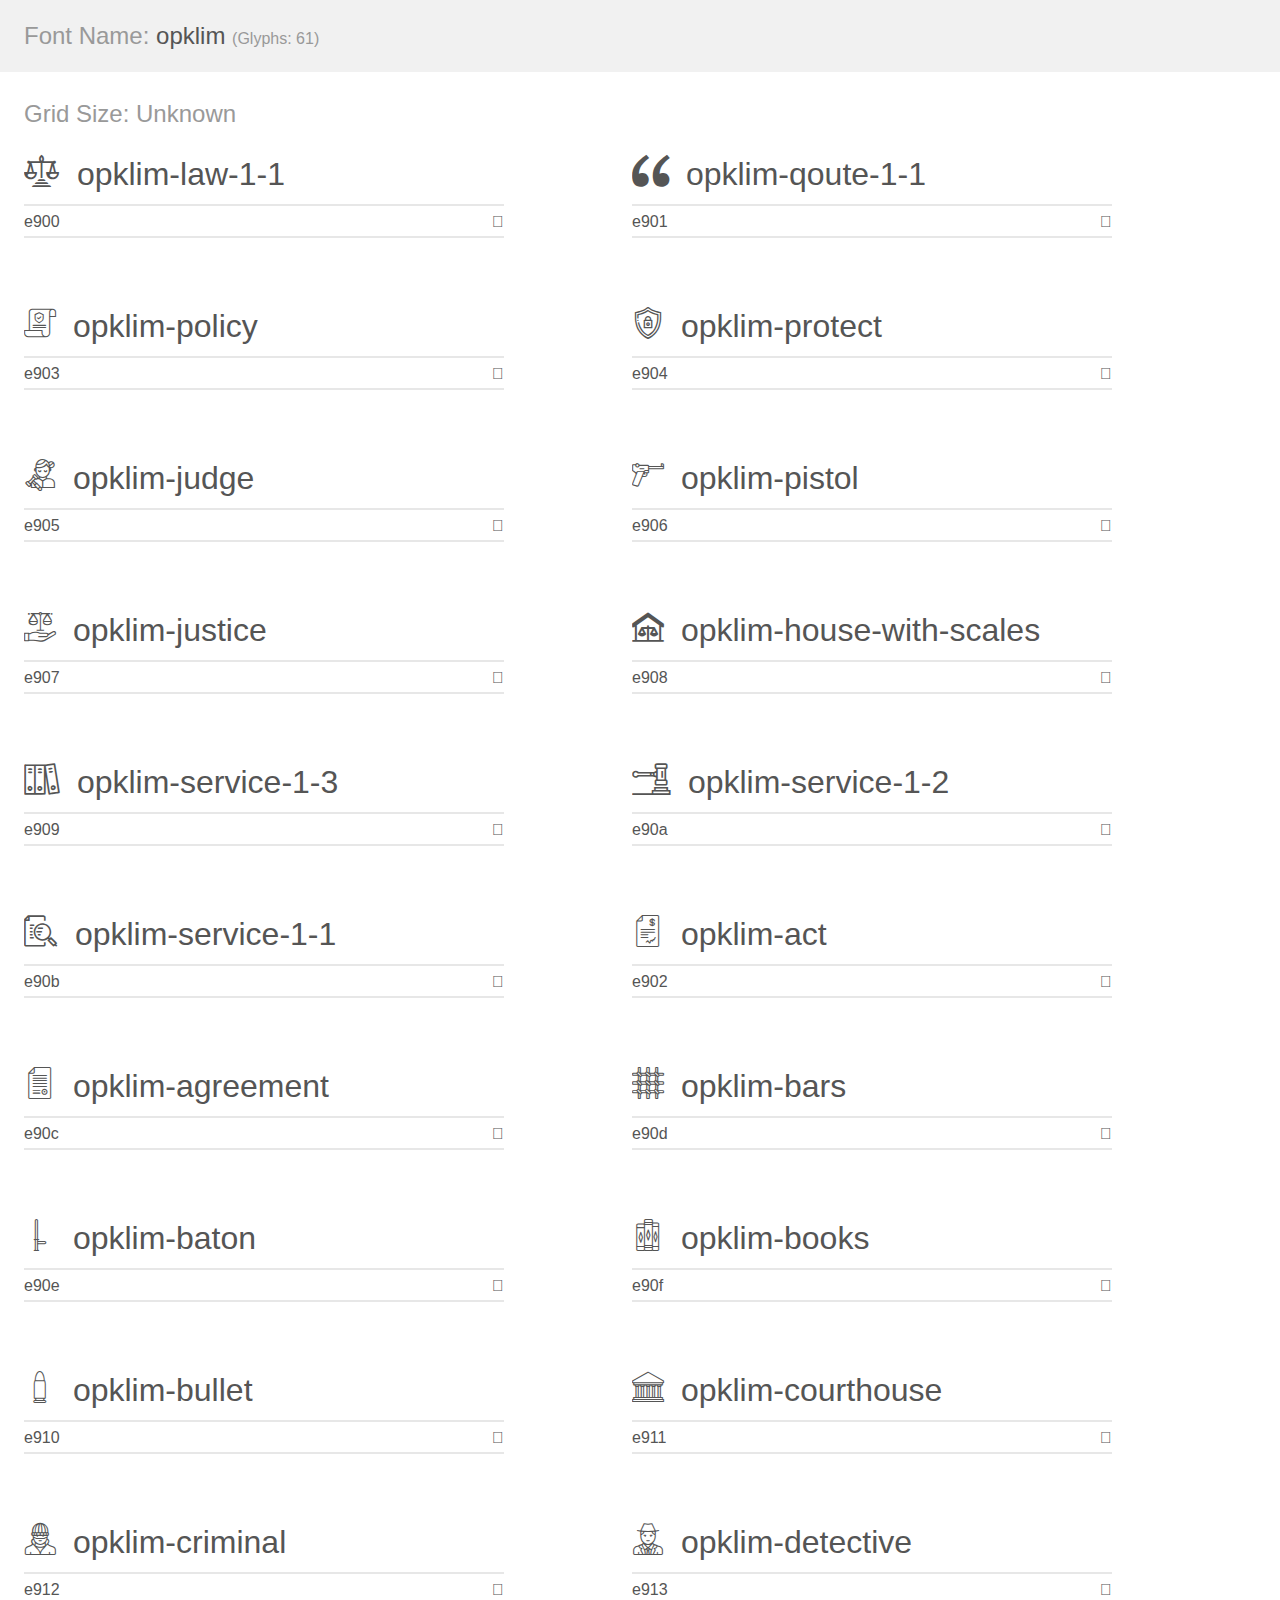
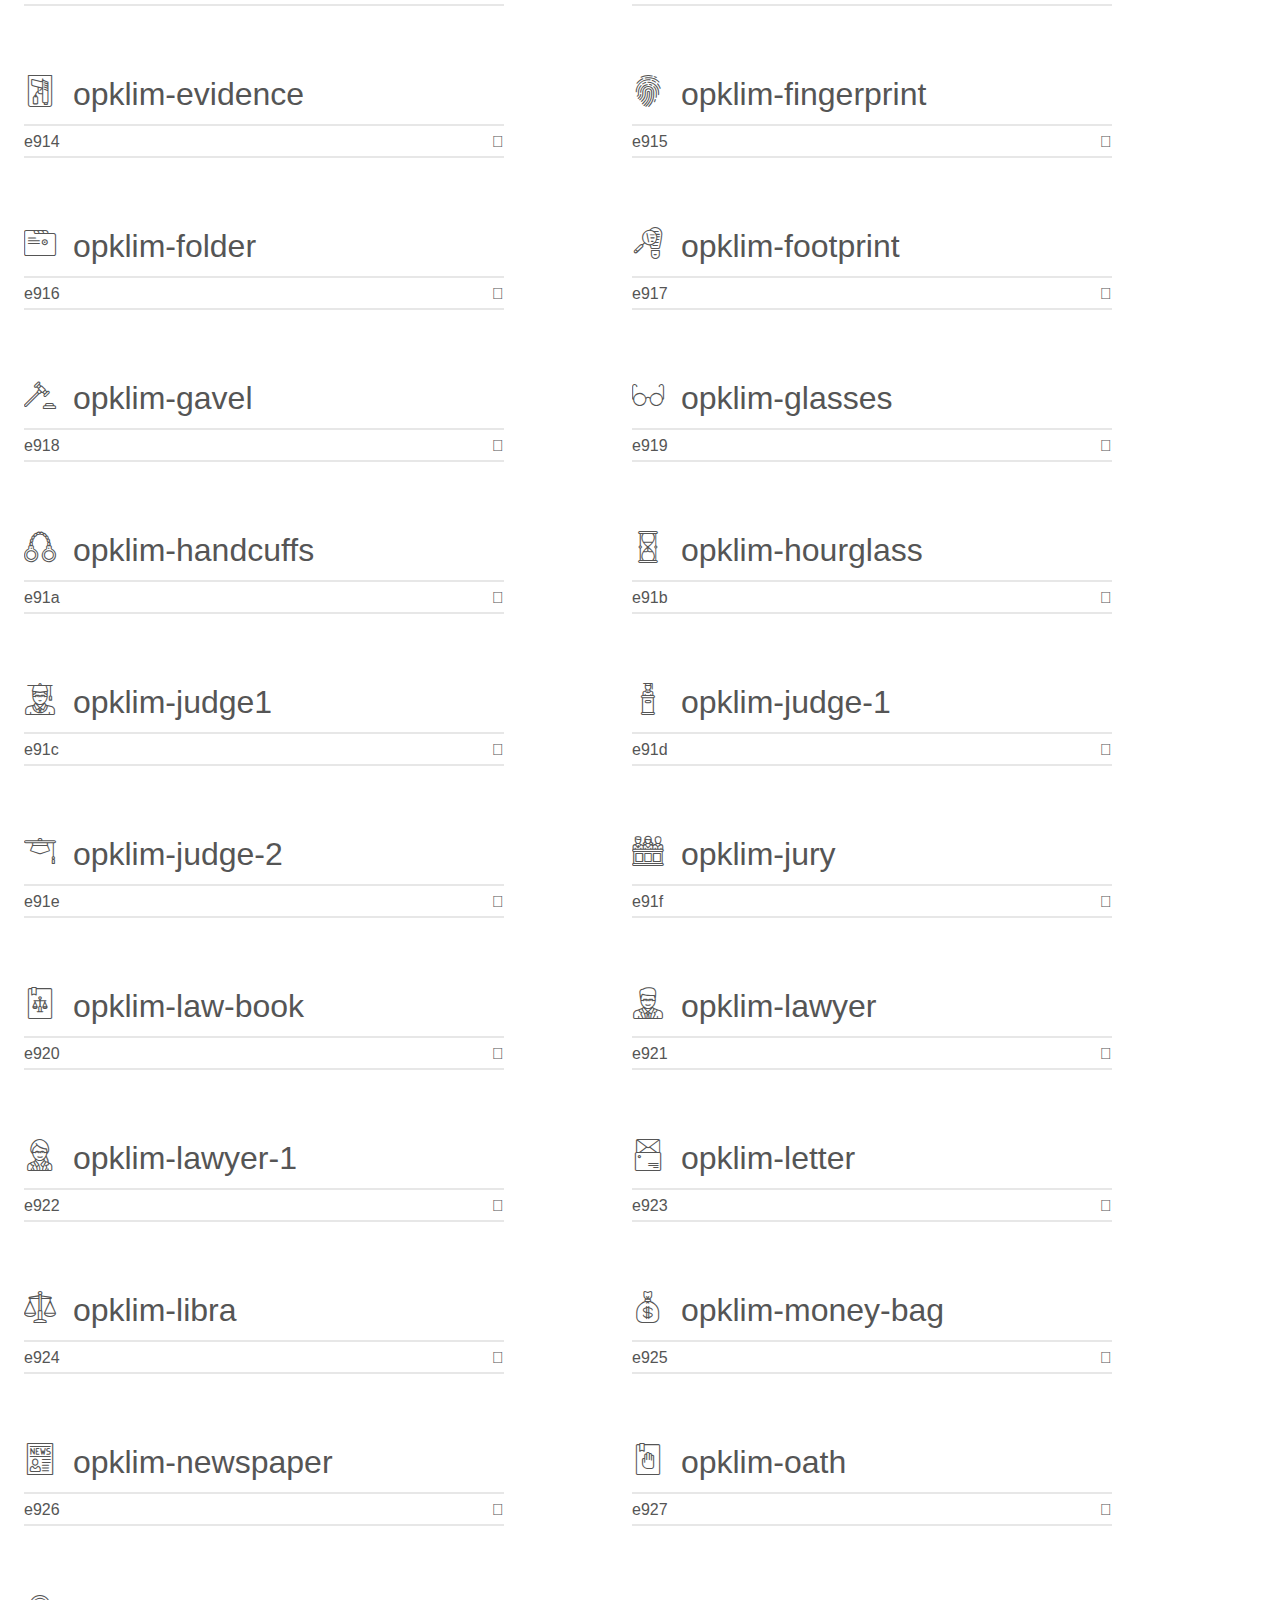
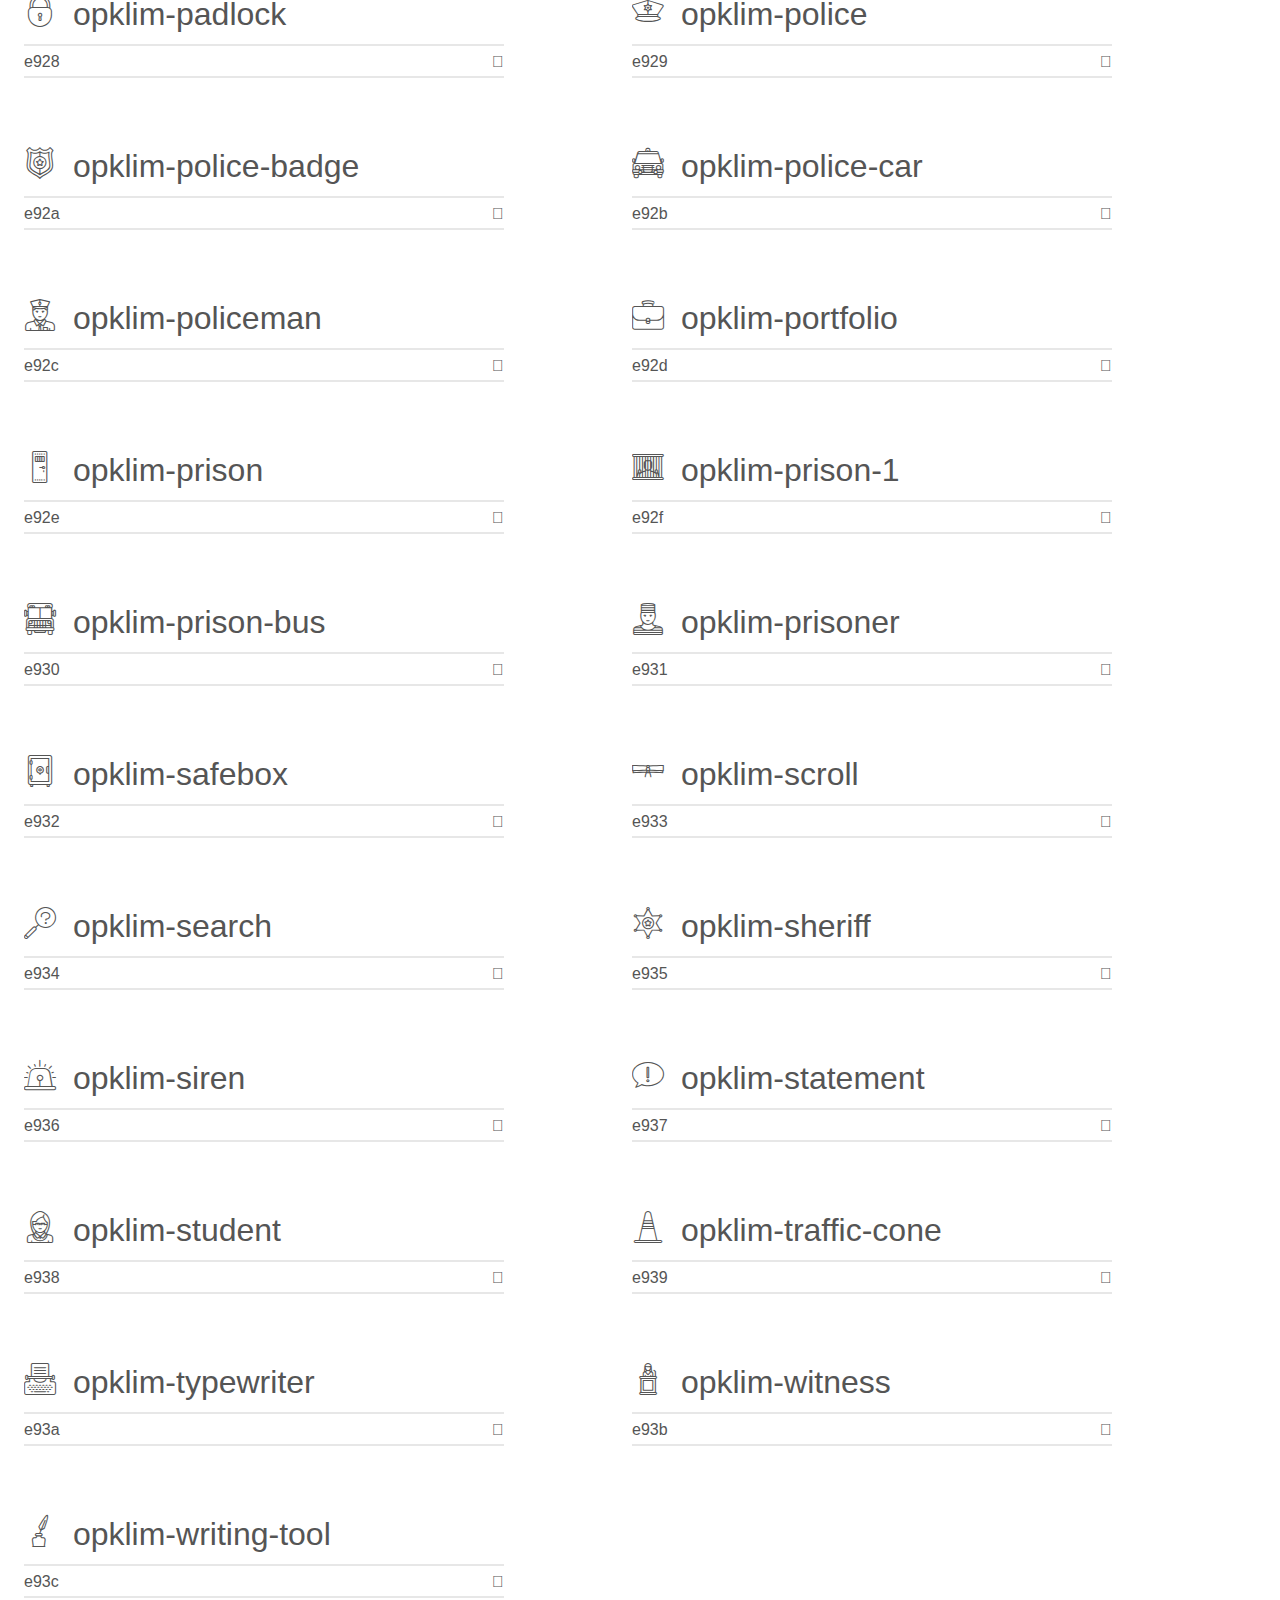
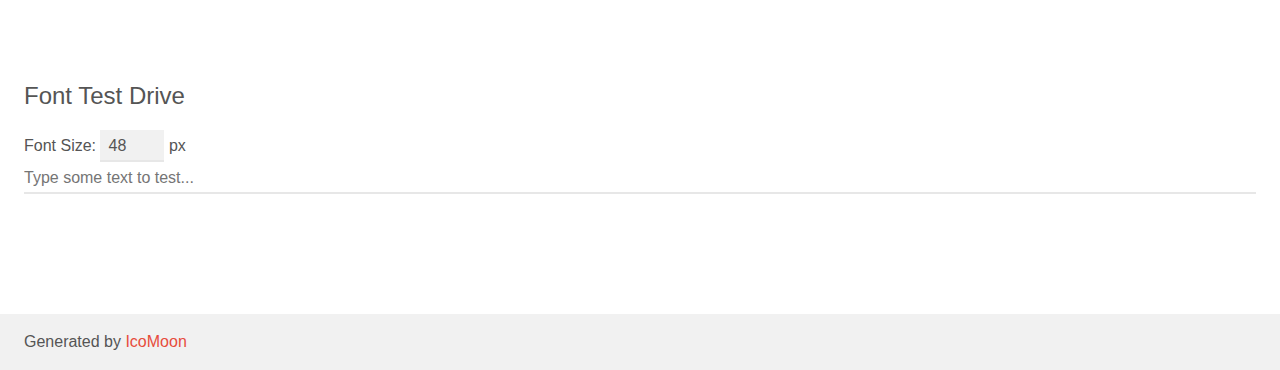
<file: assets/plugins/opklim-icons/demo.html>
<!doctype html>
<html>
<head>
    <meta charset="utf-8">
    <title>IcoMoon Demo</title>
    <meta name="description" content="An Icon Font Generated By IcoMoon.io">
    <meta name="viewport" content="width=device-width, initial-scale=1">
    <link rel="stylesheet" href="demo-files/demo.css">
    <link rel="stylesheet" href="style.css"></head>
<body>
    <div class="bgc1 clearfix">
        <h1 class="mhmm mvm"><span class="fgc1">Font Name:</span> opklim <small class="fgc1">(Glyphs:&nbsp;61)</small></h1>
    </div>
    <div class="clearfix mhl ptl">
        <h1 class="mvm mtn fgc1">Grid Size: Unknown</h1>
        <div class="glyph fs1">
            <div class="clearfix bshadow0 pbs">
                <span class="opklim-law-1-1"></span>
                <span class="mls"> opklim-law-1-1</span>
            </div>
            <fieldset class="fs0 size1of1 clearfix hidden-false">
                <input type="text" readonly value="e900" class="unit size1of2" />
                <input type="text" maxlength="1" readonly value="&#xe900;" class="unitRight size1of2 talign-right" />
            </fieldset>
            <div class="fs0 bshadow0 clearfix hidden-true">
                <span class="unit pvs fgc1">liga: </span>
                <input type="text" readonly value="" class="liga unitRight" />
            </div>
        </div>
        <div class="glyph fs1">
            <div class="clearfix bshadow0 pbs">
                <span class="opklim-qoute-1-1"></span>
                <span class="mls"> opklim-qoute-1-1</span>
            </div>
            <fieldset class="fs0 size1of1 clearfix hidden-false">
                <input type="text" readonly value="e901" class="unit size1of2" />
                <input type="text" maxlength="1" readonly value="&#xe901;" class="unitRight size1of2 talign-right" />
            </fieldset>
            <div class="fs0 bshadow0 clearfix hidden-true">
                <span class="unit pvs fgc1">liga: </span>
                <input type="text" readonly value="" class="liga unitRight" />
            </div>
        </div>
        <div class="glyph fs1">
            <div class="clearfix bshadow0 pbs">
                <span class="opklim-policy"></span>
                <span class="mls"> opklim-policy</span>
            </div>
            <fieldset class="fs0 size1of1 clearfix hidden-false">
                <input type="text" readonly value="e903" class="unit size1of2" />
                <input type="text" maxlength="1" readonly value="&#xe903;" class="unitRight size1of2 talign-right" />
            </fieldset>
            <div class="fs0 bshadow0 clearfix hidden-true">
                <span class="unit pvs fgc1">liga: </span>
                <input type="text" readonly value="" class="liga unitRight" />
            </div>
        </div>
        <div class="glyph fs1">
            <div class="clearfix bshadow0 pbs">
                <span class="opklim-protect"></span>
                <span class="mls"> opklim-protect</span>
            </div>
            <fieldset class="fs0 size1of1 clearfix hidden-false">
                <input type="text" readonly value="e904" class="unit size1of2" />
                <input type="text" maxlength="1" readonly value="&#xe904;" class="unitRight size1of2 talign-right" />
            </fieldset>
            <div class="fs0 bshadow0 clearfix hidden-true">
                <span class="unit pvs fgc1">liga: </span>
                <input type="text" readonly value="" class="liga unitRight" />
            </div>
        </div>
        <div class="glyph fs1">
            <div class="clearfix bshadow0 pbs">
                <span class="opklim-judge"></span>
                <span class="mls"> opklim-judge</span>
            </div>
            <fieldset class="fs0 size1of1 clearfix hidden-false">
                <input type="text" readonly value="e905" class="unit size1of2" />
                <input type="text" maxlength="1" readonly value="&#xe905;" class="unitRight size1of2 talign-right" />
            </fieldset>
            <div class="fs0 bshadow0 clearfix hidden-true">
                <span class="unit pvs fgc1">liga: </span>
                <input type="text" readonly value="" class="liga unitRight" />
            </div>
        </div>
        <div class="glyph fs1">
            <div class="clearfix bshadow0 pbs">
                <span class="opklim-pistol"></span>
                <span class="mls"> opklim-pistol</span>
            </div>
            <fieldset class="fs0 size1of1 clearfix hidden-false">
                <input type="text" readonly value="e906" class="unit size1of2" />
                <input type="text" maxlength="1" readonly value="&#xe906;" class="unitRight size1of2 talign-right" />
            </fieldset>
            <div class="fs0 bshadow0 clearfix hidden-true">
                <span class="unit pvs fgc1">liga: </span>
                <input type="text" readonly value="" class="liga unitRight" />
            </div>
        </div>
        <div class="glyph fs1">
            <div class="clearfix bshadow0 pbs">
                <span class="opklim-justice"></span>
                <span class="mls"> opklim-justice</span>
            </div>
            <fieldset class="fs0 size1of1 clearfix hidden-false">
                <input type="text" readonly value="e907" class="unit size1of2" />
                <input type="text" maxlength="1" readonly value="&#xe907;" class="unitRight size1of2 talign-right" />
            </fieldset>
            <div class="fs0 bshadow0 clearfix hidden-true">
                <span class="unit pvs fgc1">liga: </span>
                <input type="text" readonly value="" class="liga unitRight" />
            </div>
        </div>
        <div class="glyph fs1">
            <div class="clearfix bshadow0 pbs">
                <span class="opklim-house-with-scales"></span>
                <span class="mls"> opklim-house-with-scales</span>
            </div>
            <fieldset class="fs0 size1of1 clearfix hidden-false">
                <input type="text" readonly value="e908" class="unit size1of2" />
                <input type="text" maxlength="1" readonly value="&#xe908;" class="unitRight size1of2 talign-right" />
            </fieldset>
            <div class="fs0 bshadow0 clearfix hidden-true">
                <span class="unit pvs fgc1">liga: </span>
                <input type="text" readonly value="" class="liga unitRight" />
            </div>
        </div>
        <div class="glyph fs1">
            <div class="clearfix bshadow0 pbs">
                <span class="opklim-service-1-3"></span>
                <span class="mls"> opklim-service-1-3</span>
            </div>
            <fieldset class="fs0 size1of1 clearfix hidden-false">
                <input type="text" readonly value="e909" class="unit size1of2" />
                <input type="text" maxlength="1" readonly value="&#xe909;" class="unitRight size1of2 talign-right" />
            </fieldset>
            <div class="fs0 bshadow0 clearfix hidden-true">
                <span class="unit pvs fgc1">liga: </span>
                <input type="text" readonly value="" class="liga unitRight" />
            </div>
        </div>
        <div class="glyph fs1">
            <div class="clearfix bshadow0 pbs">
                <span class="opklim-service-1-2"></span>
                <span class="mls"> opklim-service-1-2</span>
            </div>
            <fieldset class="fs0 size1of1 clearfix hidden-false">
                <input type="text" readonly value="e90a" class="unit size1of2" />
                <input type="text" maxlength="1" readonly value="&#xe90a;" class="unitRight size1of2 talign-right" />
            </fieldset>
            <div class="fs0 bshadow0 clearfix hidden-true">
                <span class="unit pvs fgc1">liga: </span>
                <input type="text" readonly value="" class="liga unitRight" />
            </div>
        </div>
        <div class="glyph fs1">
            <div class="clearfix bshadow0 pbs">
                <span class="opklim-service-1-1"></span>
                <span class="mls"> opklim-service-1-1</span>
            </div>
            <fieldset class="fs0 size1of1 clearfix hidden-false">
                <input type="text" readonly value="e90b" class="unit size1of2" />
                <input type="text" maxlength="1" readonly value="&#xe90b;" class="unitRight size1of2 talign-right" />
            </fieldset>
            <div class="fs0 bshadow0 clearfix hidden-true">
                <span class="unit pvs fgc1">liga: </span>
                <input type="text" readonly value="" class="liga unitRight" />
            </div>
        </div>
        <div class="glyph fs1">
            <div class="clearfix bshadow0 pbs">
                <span class="opklim-act"></span>
                <span class="mls"> opklim-act</span>
            </div>
            <fieldset class="fs0 size1of1 clearfix hidden-false">
                <input type="text" readonly value="e902" class="unit size1of2" />
                <input type="text" maxlength="1" readonly value="&#xe902;" class="unitRight size1of2 talign-right" />
            </fieldset>
            <div class="fs0 bshadow0 clearfix hidden-true">
                <span class="unit pvs fgc1">liga: </span>
                <input type="text" readonly value="" class="liga unitRight" />
            </div>
        </div>
        <div class="glyph fs1">
            <div class="clearfix bshadow0 pbs">
                <span class="opklim-agreement"></span>
                <span class="mls"> opklim-agreement</span>
            </div>
            <fieldset class="fs0 size1of1 clearfix hidden-false">
                <input type="text" readonly value="e90c" class="unit size1of2" />
                <input type="text" maxlength="1" readonly value="&#xe90c;" class="unitRight size1of2 talign-right" />
            </fieldset>
            <div class="fs0 bshadow0 clearfix hidden-true">
                <span class="unit pvs fgc1">liga: </span>
                <input type="text" readonly value="" class="liga unitRight" />
            </div>
        </div>
        <div class="glyph fs1">
            <div class="clearfix bshadow0 pbs">
                <span class="opklim-bars"></span>
                <span class="mls"> opklim-bars</span>
            </div>
            <fieldset class="fs0 size1of1 clearfix hidden-false">
                <input type="text" readonly value="e90d" class="unit size1of2" />
                <input type="text" maxlength="1" readonly value="&#xe90d;" class="unitRight size1of2 talign-right" />
            </fieldset>
            <div class="fs0 bshadow0 clearfix hidden-true">
                <span class="unit pvs fgc1">liga: </span>
                <input type="text" readonly value="" class="liga unitRight" />
            </div>
        </div>
        <div class="glyph fs1">
            <div class="clearfix bshadow0 pbs">
                <span class="opklim-baton"></span>
                <span class="mls"> opklim-baton</span>
            </div>
            <fieldset class="fs0 size1of1 clearfix hidden-false">
                <input type="text" readonly value="e90e" class="unit size1of2" />
                <input type="text" maxlength="1" readonly value="&#xe90e;" class="unitRight size1of2 talign-right" />
            </fieldset>
            <div class="fs0 bshadow0 clearfix hidden-true">
                <span class="unit pvs fgc1">liga: </span>
                <input type="text" readonly value="" class="liga unitRight" />
            </div>
        </div>
        <div class="glyph fs1">
            <div class="clearfix bshadow0 pbs">
                <span class="opklim-books"></span>
                <span class="mls"> opklim-books</span>
            </div>
            <fieldset class="fs0 size1of1 clearfix hidden-false">
                <input type="text" readonly value="e90f" class="unit size1of2" />
                <input type="text" maxlength="1" readonly value="&#xe90f;" class="unitRight size1of2 talign-right" />
            </fieldset>
            <div class="fs0 bshadow0 clearfix hidden-true">
                <span class="unit pvs fgc1">liga: </span>
                <input type="text" readonly value="" class="liga unitRight" />
            </div>
        </div>
        <div class="glyph fs1">
            <div class="clearfix bshadow0 pbs">
                <span class="opklim-bullet"></span>
                <span class="mls"> opklim-bullet</span>
            </div>
            <fieldset class="fs0 size1of1 clearfix hidden-false">
                <input type="text" readonly value="e910" class="unit size1of2" />
                <input type="text" maxlength="1" readonly value="&#xe910;" class="unitRight size1of2 talign-right" />
            </fieldset>
            <div class="fs0 bshadow0 clearfix hidden-true">
                <span class="unit pvs fgc1">liga: </span>
                <input type="text" readonly value="" class="liga unitRight" />
            </div>
        </div>
        <div class="glyph fs1">
            <div class="clearfix bshadow0 pbs">
                <span class="opklim-courthouse"></span>
                <span class="mls"> opklim-courthouse</span>
            </div>
            <fieldset class="fs0 size1of1 clearfix hidden-false">
                <input type="text" readonly value="e911" class="unit size1of2" />
                <input type="text" maxlength="1" readonly value="&#xe911;" class="unitRight size1of2 talign-right" />
            </fieldset>
            <div class="fs0 bshadow0 clearfix hidden-true">
                <span class="unit pvs fgc1">liga: </span>
                <input type="text" readonly value="" class="liga unitRight" />
            </div>
        </div>
        <div class="glyph fs1">
            <div class="clearfix bshadow0 pbs">
                <span class="opklim-criminal"></span>
                <span class="mls"> opklim-criminal</span>
            </div>
            <fieldset class="fs0 size1of1 clearfix hidden-false">
                <input type="text" readonly value="e912" class="unit size1of2" />
                <input type="text" maxlength="1" readonly value="&#xe912;" class="unitRight size1of2 talign-right" />
            </fieldset>
            <div class="fs0 bshadow0 clearfix hidden-true">
                <span class="unit pvs fgc1">liga: </span>
                <input type="text" readonly value="" class="liga unitRight" />
            </div>
        </div>
        <div class="glyph fs1">
            <div class="clearfix bshadow0 pbs">
                <span class="opklim-detective"></span>
                <span class="mls"> opklim-detective</span>
            </div>
            <fieldset class="fs0 size1of1 clearfix hidden-false">
                <input type="text" readonly value="e913" class="unit size1of2" />
                <input type="text" maxlength="1" readonly value="&#xe913;" class="unitRight size1of2 talign-right" />
            </fieldset>
            <div class="fs0 bshadow0 clearfix hidden-true">
                <span class="unit pvs fgc1">liga: </span>
                <input type="text" readonly value="" class="liga unitRight" />
            </div>
        </div>
        <div class="glyph fs1">
            <div class="clearfix bshadow0 pbs">
                <span class="opklim-evidence"></span>
                <span class="mls"> opklim-evidence</span>
            </div>
            <fieldset class="fs0 size1of1 clearfix hidden-false">
                <input type="text" readonly value="e914" class="unit size1of2" />
                <input type="text" maxlength="1" readonly value="&#xe914;" class="unitRight size1of2 talign-right" />
            </fieldset>
            <div class="fs0 bshadow0 clearfix hidden-true">
                <span class="unit pvs fgc1">liga: </span>
                <input type="text" readonly value="" class="liga unitRight" />
            </div>
        </div>
        <div class="glyph fs1">
            <div class="clearfix bshadow0 pbs">
                <span class="opklim-fingerprint"></span>
                <span class="mls"> opklim-fingerprint</span>
            </div>
            <fieldset class="fs0 size1of1 clearfix hidden-false">
                <input type="text" readonly value="e915" class="unit size1of2" />
                <input type="text" maxlength="1" readonly value="&#xe915;" class="unitRight size1of2 talign-right" />
            </fieldset>
            <div class="fs0 bshadow0 clearfix hidden-true">
                <span class="unit pvs fgc1">liga: </span>
                <input type="text" readonly value="" class="liga unitRight" />
            </div>
        </div>
        <div class="glyph fs1">
            <div class="clearfix bshadow0 pbs">
                <span class="opklim-folder"></span>
                <span class="mls"> opklim-folder</span>
            </div>
            <fieldset class="fs0 size1of1 clearfix hidden-false">
                <input type="text" readonly value="e916" class="unit size1of2" />
                <input type="text" maxlength="1" readonly value="&#xe916;" class="unitRight size1of2 talign-right" />
            </fieldset>
            <div class="fs0 bshadow0 clearfix hidden-true">
                <span class="unit pvs fgc1">liga: </span>
                <input type="text" readonly value="" class="liga unitRight" />
            </div>
        </div>
        <div class="glyph fs1">
            <div class="clearfix bshadow0 pbs">
                <span class="opklim-footprint"></span>
                <span class="mls"> opklim-footprint</span>
            </div>
            <fieldset class="fs0 size1of1 clearfix hidden-false">
                <input type="text" readonly value="e917" class="unit size1of2" />
                <input type="text" maxlength="1" readonly value="&#xe917;" class="unitRight size1of2 talign-right" />
            </fieldset>
            <div class="fs0 bshadow0 clearfix hidden-true">
                <span class="unit pvs fgc1">liga: </span>
                <input type="text" readonly value="" class="liga unitRight" />
            </div>
        </div>
        <div class="glyph fs1">
            <div class="clearfix bshadow0 pbs">
                <span class="opklim-gavel"></span>
                <span class="mls"> opklim-gavel</span>
            </div>
            <fieldset class="fs0 size1of1 clearfix hidden-false">
                <input type="text" readonly value="e918" class="unit size1of2" />
                <input type="text" maxlength="1" readonly value="&#xe918;" class="unitRight size1of2 talign-right" />
            </fieldset>
            <div class="fs0 bshadow0 clearfix hidden-true">
                <span class="unit pvs fgc1">liga: </span>
                <input type="text" readonly value="" class="liga unitRight" />
            </div>
        </div>
        <div class="glyph fs1">
            <div class="clearfix bshadow0 pbs">
                <span class="opklim-glasses"></span>
                <span class="mls"> opklim-glasses</span>
            </div>
            <fieldset class="fs0 size1of1 clearfix hidden-false">
                <input type="text" readonly value="e919" class="unit size1of2" />
                <input type="text" maxlength="1" readonly value="&#xe919;" class="unitRight size1of2 talign-right" />
            </fieldset>
            <div class="fs0 bshadow0 clearfix hidden-true">
                <span class="unit pvs fgc1">liga: </span>
                <input type="text" readonly value="" class="liga unitRight" />
            </div>
        </div>
        <div class="glyph fs1">
            <div class="clearfix bshadow0 pbs">
                <span class="opklim-handcuffs"></span>
                <span class="mls"> opklim-handcuffs</span>
            </div>
            <fieldset class="fs0 size1of1 clearfix hidden-false">
                <input type="text" readonly value="e91a" class="unit size1of2" />
                <input type="text" maxlength="1" readonly value="&#xe91a;" class="unitRight size1of2 talign-right" />
            </fieldset>
            <div class="fs0 bshadow0 clearfix hidden-true">
                <span class="unit pvs fgc1">liga: </span>
                <input type="text" readonly value="" class="liga unitRight" />
            </div>
        </div>
        <div class="glyph fs1">
            <div class="clearfix bshadow0 pbs">
                <span class="opklim-hourglass"></span>
                <span class="mls"> opklim-hourglass</span>
            </div>
            <fieldset class="fs0 size1of1 clearfix hidden-false">
                <input type="text" readonly value="e91b" class="unit size1of2" />
                <input type="text" maxlength="1" readonly value="&#xe91b;" class="unitRight size1of2 talign-right" />
            </fieldset>
            <div class="fs0 bshadow0 clearfix hidden-true">
                <span class="unit pvs fgc1">liga: </span>
                <input type="text" readonly value="" class="liga unitRight" />
            </div>
        </div>
        <div class="glyph fs1">
            <div class="clearfix bshadow0 pbs">
                <span class="opklim-judge1"></span>
                <span class="mls"> opklim-judge1</span>
            </div>
            <fieldset class="fs0 size1of1 clearfix hidden-false">
                <input type="text" readonly value="e91c" class="unit size1of2" />
                <input type="text" maxlength="1" readonly value="&#xe91c;" class="unitRight size1of2 talign-right" />
            </fieldset>
            <div class="fs0 bshadow0 clearfix hidden-true">
                <span class="unit pvs fgc1">liga: </span>
                <input type="text" readonly value="" class="liga unitRight" />
            </div>
        </div>
        <div class="glyph fs1">
            <div class="clearfix bshadow0 pbs">
                <span class="opklim-judge-1"></span>
                <span class="mls"> opklim-judge-1</span>
            </div>
            <fieldset class="fs0 size1of1 clearfix hidden-false">
                <input type="text" readonly value="e91d" class="unit size1of2" />
                <input type="text" maxlength="1" readonly value="&#xe91d;" class="unitRight size1of2 talign-right" />
            </fieldset>
            <div class="fs0 bshadow0 clearfix hidden-true">
                <span class="unit pvs fgc1">liga: </span>
                <input type="text" readonly value="" class="liga unitRight" />
            </div>
        </div>
        <div class="glyph fs1">
            <div class="clearfix bshadow0 pbs">
                <span class="opklim-judge-2"></span>
                <span class="mls"> opklim-judge-2</span>
            </div>
            <fieldset class="fs0 size1of1 clearfix hidden-false">
                <input type="text" readonly value="e91e" class="unit size1of2" />
                <input type="text" maxlength="1" readonly value="&#xe91e;" class="unitRight size1of2 talign-right" />
            </fieldset>
            <div class="fs0 bshadow0 clearfix hidden-true">
                <span class="unit pvs fgc1">liga: </span>
                <input type="text" readonly value="" class="liga unitRight" />
            </div>
        </div>
        <div class="glyph fs1">
            <div class="clearfix bshadow0 pbs">
                <span class="opklim-jury"></span>
                <span class="mls"> opklim-jury</span>
            </div>
            <fieldset class="fs0 size1of1 clearfix hidden-false">
                <input type="text" readonly value="e91f" class="unit size1of2" />
                <input type="text" maxlength="1" readonly value="&#xe91f;" class="unitRight size1of2 talign-right" />
            </fieldset>
            <div class="fs0 bshadow0 clearfix hidden-true">
                <span class="unit pvs fgc1">liga: </span>
                <input type="text" readonly value="" class="liga unitRight" />
            </div>
        </div>
        <div class="glyph fs1">
            <div class="clearfix bshadow0 pbs">
                <span class="opklim-law-book"></span>
                <span class="mls"> opklim-law-book</span>
            </div>
            <fieldset class="fs0 size1of1 clearfix hidden-false">
                <input type="text" readonly value="e920" class="unit size1of2" />
                <input type="text" maxlength="1" readonly value="&#xe920;" class="unitRight size1of2 talign-right" />
            </fieldset>
            <div class="fs0 bshadow0 clearfix hidden-true">
                <span class="unit pvs fgc1">liga: </span>
                <input type="text" readonly value="" class="liga unitRight" />
            </div>
        </div>
        <div class="glyph fs1">
            <div class="clearfix bshadow0 pbs">
                <span class="opklim-lawyer"></span>
                <span class="mls"> opklim-lawyer</span>
            </div>
            <fieldset class="fs0 size1of1 clearfix hidden-false">
                <input type="text" readonly value="e921" class="unit size1of2" />
                <input type="text" maxlength="1" readonly value="&#xe921;" class="unitRight size1of2 talign-right" />
            </fieldset>
            <div class="fs0 bshadow0 clearfix hidden-true">
                <span class="unit pvs fgc1">liga: </span>
                <input type="text" readonly value="" class="liga unitRight" />
            </div>
        </div>
        <div class="glyph fs1">
            <div class="clearfix bshadow0 pbs">
                <span class="opklim-lawyer-1"></span>
                <span class="mls"> opklim-lawyer-1</span>
            </div>
            <fieldset class="fs0 size1of1 clearfix hidden-false">
                <input type="text" readonly value="e922" class="unit size1of2" />
                <input type="text" maxlength="1" readonly value="&#xe922;" class="unitRight size1of2 talign-right" />
            </fieldset>
            <div class="fs0 bshadow0 clearfix hidden-true">
                <span class="unit pvs fgc1">liga: </span>
                <input type="text" readonly value="" class="liga unitRight" />
            </div>
        </div>
        <div class="glyph fs1">
            <div class="clearfix bshadow0 pbs">
                <span class="opklim-letter"></span>
                <span class="mls"> opklim-letter</span>
            </div>
            <fieldset class="fs0 size1of1 clearfix hidden-false">
                <input type="text" readonly value="e923" class="unit size1of2" />
                <input type="text" maxlength="1" readonly value="&#xe923;" class="unitRight size1of2 talign-right" />
            </fieldset>
            <div class="fs0 bshadow0 clearfix hidden-true">
                <span class="unit pvs fgc1">liga: </span>
                <input type="text" readonly value="" class="liga unitRight" />
            </div>
        </div>
        <div class="glyph fs1">
            <div class="clearfix bshadow0 pbs">
                <span class="opklim-libra"></span>
                <span class="mls"> opklim-libra</span>
            </div>
            <fieldset class="fs0 size1of1 clearfix hidden-false">
                <input type="text" readonly value="e924" class="unit size1of2" />
                <input type="text" maxlength="1" readonly value="&#xe924;" class="unitRight size1of2 talign-right" />
            </fieldset>
            <div class="fs0 bshadow0 clearfix hidden-true">
                <span class="unit pvs fgc1">liga: </span>
                <input type="text" readonly value="" class="liga unitRight" />
            </div>
        </div>
        <div class="glyph fs1">
            <div class="clearfix bshadow0 pbs">
                <span class="opklim-money-bag"></span>
                <span class="mls"> opklim-money-bag</span>
            </div>
            <fieldset class="fs0 size1of1 clearfix hidden-false">
                <input type="text" readonly value="e925" class="unit size1of2" />
                <input type="text" maxlength="1" readonly value="&#xe925;" class="unitRight size1of2 talign-right" />
            </fieldset>
            <div class="fs0 bshadow0 clearfix hidden-true">
                <span class="unit pvs fgc1">liga: </span>
                <input type="text" readonly value="" class="liga unitRight" />
            </div>
        </div>
        <div class="glyph fs1">
            <div class="clearfix bshadow0 pbs">
                <span class="opklim-newspaper"></span>
                <span class="mls"> opklim-newspaper</span>
            </div>
            <fieldset class="fs0 size1of1 clearfix hidden-false">
                <input type="text" readonly value="e926" class="unit size1of2" />
                <input type="text" maxlength="1" readonly value="&#xe926;" class="unitRight size1of2 talign-right" />
            </fieldset>
            <div class="fs0 bshadow0 clearfix hidden-true">
                <span class="unit pvs fgc1">liga: </span>
                <input type="text" readonly value="" class="liga unitRight" />
            </div>
        </div>
        <div class="glyph fs1">
            <div class="clearfix bshadow0 pbs">
                <span class="opklim-oath"></span>
                <span class="mls"> opklim-oath</span>
            </div>
            <fieldset class="fs0 size1of1 clearfix hidden-false">
                <input type="text" readonly value="e927" class="unit size1of2" />
                <input type="text" maxlength="1" readonly value="&#xe927;" class="unitRight size1of2 talign-right" />
            </fieldset>
            <div class="fs0 bshadow0 clearfix hidden-true">
                <span class="unit pvs fgc1">liga: </span>
                <input type="text" readonly value="" class="liga unitRight" />
            </div>
        </div>
        <div class="glyph fs1">
            <div class="clearfix bshadow0 pbs">
                <span class="opklim-padlock"></span>
                <span class="mls"> opklim-padlock</span>
            </div>
            <fieldset class="fs0 size1of1 clearfix hidden-false">
                <input type="text" readonly value="e928" class="unit size1of2" />
                <input type="text" maxlength="1" readonly value="&#xe928;" class="unitRight size1of2 talign-right" />
            </fieldset>
            <div class="fs0 bshadow0 clearfix hidden-true">
                <span class="unit pvs fgc1">liga: </span>
                <input type="text" readonly value="" class="liga unitRight" />
            </div>
        </div>
        <div class="glyph fs1">
            <div class="clearfix bshadow0 pbs">
                <span class="opklim-police"></span>
                <span class="mls"> opklim-police</span>
            </div>
            <fieldset class="fs0 size1of1 clearfix hidden-false">
                <input type="text" readonly value="e929" class="unit size1of2" />
                <input type="text" maxlength="1" readonly value="&#xe929;" class="unitRight size1of2 talign-right" />
            </fieldset>
            <div class="fs0 bshadow0 clearfix hidden-true">
                <span class="unit pvs fgc1">liga: </span>
                <input type="text" readonly value="" class="liga unitRight" />
            </div>
        </div>
        <div class="glyph fs1">
            <div class="clearfix bshadow0 pbs">
                <span class="opklim-police-badge"></span>
                <span class="mls"> opklim-police-badge</span>
            </div>
            <fieldset class="fs0 size1of1 clearfix hidden-false">
                <input type="text" readonly value="e92a" class="unit size1of2" />
                <input type="text" maxlength="1" readonly value="&#xe92a;" class="unitRight size1of2 talign-right" />
            </fieldset>
            <div class="fs0 bshadow0 clearfix hidden-true">
                <span class="unit pvs fgc1">liga: </span>
                <input type="text" readonly value="" class="liga unitRight" />
            </div>
        </div>
        <div class="glyph fs1">
            <div class="clearfix bshadow0 pbs">
                <span class="opklim-police-car"></span>
                <span class="mls"> opklim-police-car</span>
            </div>
            <fieldset class="fs0 size1of1 clearfix hidden-false">
                <input type="text" readonly value="e92b" class="unit size1of2" />
                <input type="text" maxlength="1" readonly value="&#xe92b;" class="unitRight size1of2 talign-right" />
            </fieldset>
            <div class="fs0 bshadow0 clearfix hidden-true">
                <span class="unit pvs fgc1">liga: </span>
                <input type="text" readonly value="" class="liga unitRight" />
            </div>
        </div>
        <div class="glyph fs1">
            <div class="clearfix bshadow0 pbs">
                <span class="opklim-policeman"></span>
                <span class="mls"> opklim-policeman</span>
            </div>
            <fieldset class="fs0 size1of1 clearfix hidden-false">
                <input type="text" readonly value="e92c" class="unit size1of2" />
                <input type="text" maxlength="1" readonly value="&#xe92c;" class="unitRight size1of2 talign-right" />
            </fieldset>
            <div class="fs0 bshadow0 clearfix hidden-true">
                <span class="unit pvs fgc1">liga: </span>
                <input type="text" readonly value="" class="liga unitRight" />
            </div>
        </div>
        <div class="glyph fs1">
            <div class="clearfix bshadow0 pbs">
                <span class="opklim-portfolio"></span>
                <span class="mls"> opklim-portfolio</span>
            </div>
            <fieldset class="fs0 size1of1 clearfix hidden-false">
                <input type="text" readonly value="e92d" class="unit size1of2" />
                <input type="text" maxlength="1" readonly value="&#xe92d;" class="unitRight size1of2 talign-right" />
            </fieldset>
            <div class="fs0 bshadow0 clearfix hidden-true">
                <span class="unit pvs fgc1">liga: </span>
                <input type="text" readonly value="" class="liga unitRight" />
            </div>
        </div>
        <div class="glyph fs1">
            <div class="clearfix bshadow0 pbs">
                <span class="opklim-prison"></span>
                <span class="mls"> opklim-prison</span>
            </div>
            <fieldset class="fs0 size1of1 clearfix hidden-false">
                <input type="text" readonly value="e92e" class="unit size1of2" />
                <input type="text" maxlength="1" readonly value="&#xe92e;" class="unitRight size1of2 talign-right" />
            </fieldset>
            <div class="fs0 bshadow0 clearfix hidden-true">
                <span class="unit pvs fgc1">liga: </span>
                <input type="text" readonly value="" class="liga unitRight" />
            </div>
        </div>
        <div class="glyph fs1">
            <div class="clearfix bshadow0 pbs">
                <span class="opklim-prison-1"></span>
                <span class="mls"> opklim-prison-1</span>
            </div>
            <fieldset class="fs0 size1of1 clearfix hidden-false">
                <input type="text" readonly value="e92f" class="unit size1of2" />
                <input type="text" maxlength="1" readonly value="&#xe92f;" class="unitRight size1of2 talign-right" />
            </fieldset>
            <div class="fs0 bshadow0 clearfix hidden-true">
                <span class="unit pvs fgc1">liga: </span>
                <input type="text" readonly value="" class="liga unitRight" />
            </div>
        </div>
        <div class="glyph fs1">
            <div class="clearfix bshadow0 pbs">
                <span class="opklim-prison-bus"></span>
                <span class="mls"> opklim-prison-bus</span>
            </div>
            <fieldset class="fs0 size1of1 clearfix hidden-false">
                <input type="text" readonly value="e930" class="unit size1of2" />
                <input type="text" maxlength="1" readonly value="&#xe930;" class="unitRight size1of2 talign-right" />
            </fieldset>
            <div class="fs0 bshadow0 clearfix hidden-true">
                <span class="unit pvs fgc1">liga: </span>
                <input type="text" readonly value="" class="liga unitRight" />
            </div>
        </div>
        <div class="glyph fs1">
            <div class="clearfix bshadow0 pbs">
                <span class="opklim-prisoner"></span>
                <span class="mls"> opklim-prisoner</span>
            </div>
            <fieldset class="fs0 size1of1 clearfix hidden-false">
                <input type="text" readonly value="e931" class="unit size1of2" />
                <input type="text" maxlength="1" readonly value="&#xe931;" class="unitRight size1of2 talign-right" />
            </fieldset>
            <div class="fs0 bshadow0 clearfix hidden-true">
                <span class="unit pvs fgc1">liga: </span>
                <input type="text" readonly value="" class="liga unitRight" />
            </div>
        </div>
        <div class="glyph fs1">
            <div class="clearfix bshadow0 pbs">
                <span class="opklim-safebox"></span>
                <span class="mls"> opklim-safebox</span>
            </div>
            <fieldset class="fs0 size1of1 clearfix hidden-false">
                <input type="text" readonly value="e932" class="unit size1of2" />
                <input type="text" maxlength="1" readonly value="&#xe932;" class="unitRight size1of2 talign-right" />
            </fieldset>
            <div class="fs0 bshadow0 clearfix hidden-true">
                <span class="unit pvs fgc1">liga: </span>
                <input type="text" readonly value="" class="liga unitRight" />
            </div>
        </div>
        <div class="glyph fs1">
            <div class="clearfix bshadow0 pbs">
                <span class="opklim-scroll"></span>
                <span class="mls"> opklim-scroll</span>
            </div>
            <fieldset class="fs0 size1of1 clearfix hidden-false">
                <input type="text" readonly value="e933" class="unit size1of2" />
                <input type="text" maxlength="1" readonly value="&#xe933;" class="unitRight size1of2 talign-right" />
            </fieldset>
            <div class="fs0 bshadow0 clearfix hidden-true">
                <span class="unit pvs fgc1">liga: </span>
                <input type="text" readonly value="" class="liga unitRight" />
            </div>
        </div>
        <div class="glyph fs1">
            <div class="clearfix bshadow0 pbs">
                <span class="opklim-search"></span>
                <span class="mls"> opklim-search</span>
            </div>
            <fieldset class="fs0 size1of1 clearfix hidden-false">
                <input type="text" readonly value="e934" class="unit size1of2" />
                <input type="text" maxlength="1" readonly value="&#xe934;" class="unitRight size1of2 talign-right" />
            </fieldset>
            <div class="fs0 bshadow0 clearfix hidden-true">
                <span class="unit pvs fgc1">liga: </span>
                <input type="text" readonly value="" class="liga unitRight" />
            </div>
        </div>
        <div class="glyph fs1">
            <div class="clearfix bshadow0 pbs">
                <span class="opklim-sheriff"></span>
                <span class="mls"> opklim-sheriff</span>
            </div>
            <fieldset class="fs0 size1of1 clearfix hidden-false">
                <input type="text" readonly value="e935" class="unit size1of2" />
                <input type="text" maxlength="1" readonly value="&#xe935;" class="unitRight size1of2 talign-right" />
            </fieldset>
            <div class="fs0 bshadow0 clearfix hidden-true">
                <span class="unit pvs fgc1">liga: </span>
                <input type="text" readonly value="" class="liga unitRight" />
            </div>
        </div>
        <div class="glyph fs1">
            <div class="clearfix bshadow0 pbs">
                <span class="opklim-siren"></span>
                <span class="mls"> opklim-siren</span>
            </div>
            <fieldset class="fs0 size1of1 clearfix hidden-false">
                <input type="text" readonly value="e936" class="unit size1of2" />
                <input type="text" maxlength="1" readonly value="&#xe936;" class="unitRight size1of2 talign-right" />
            </fieldset>
            <div class="fs0 bshadow0 clearfix hidden-true">
                <span class="unit pvs fgc1">liga: </span>
                <input type="text" readonly value="" class="liga unitRight" />
            </div>
        </div>
        <div class="glyph fs1">
            <div class="clearfix bshadow0 pbs">
                <span class="opklim-statement"></span>
                <span class="mls"> opklim-statement</span>
            </div>
            <fieldset class="fs0 size1of1 clearfix hidden-false">
                <input type="text" readonly value="e937" class="unit size1of2" />
                <input type="text" maxlength="1" readonly value="&#xe937;" class="unitRight size1of2 talign-right" />
            </fieldset>
            <div class="fs0 bshadow0 clearfix hidden-true">
                <span class="unit pvs fgc1">liga: </span>
                <input type="text" readonly value="" class="liga unitRight" />
            </div>
        </div>
        <div class="glyph fs1">
            <div class="clearfix bshadow0 pbs">
                <span class="opklim-student"></span>
                <span class="mls"> opklim-student</span>
            </div>
            <fieldset class="fs0 size1of1 clearfix hidden-false">
                <input type="text" readonly value="e938" class="unit size1of2" />
                <input type="text" maxlength="1" readonly value="&#xe938;" class="unitRight size1of2 talign-right" />
            </fieldset>
            <div class="fs0 bshadow0 clearfix hidden-true">
                <span class="unit pvs fgc1">liga: </span>
                <input type="text" readonly value="" class="liga unitRight" />
            </div>
        </div>
        <div class="glyph fs1">
            <div class="clearfix bshadow0 pbs">
                <span class="opklim-traffic-cone"></span>
                <span class="mls"> opklim-traffic-cone</span>
            </div>
            <fieldset class="fs0 size1of1 clearfix hidden-false">
                <input type="text" readonly value="e939" class="unit size1of2" />
                <input type="text" maxlength="1" readonly value="&#xe939;" class="unitRight size1of2 talign-right" />
            </fieldset>
            <div class="fs0 bshadow0 clearfix hidden-true">
                <span class="unit pvs fgc1">liga: </span>
                <input type="text" readonly value="" class="liga unitRight" />
            </div>
        </div>
        <div class="glyph fs1">
            <div class="clearfix bshadow0 pbs">
                <span class="opklim-typewriter"></span>
                <span class="mls"> opklim-typewriter</span>
            </div>
            <fieldset class="fs0 size1of1 clearfix hidden-false">
                <input type="text" readonly value="e93a" class="unit size1of2" />
                <input type="text" maxlength="1" readonly value="&#xe93a;" class="unitRight size1of2 talign-right" />
            </fieldset>
            <div class="fs0 bshadow0 clearfix hidden-true">
                <span class="unit pvs fgc1">liga: </span>
                <input type="text" readonly value="" class="liga unitRight" />
            </div>
        </div>
        <div class="glyph fs1">
            <div class="clearfix bshadow0 pbs">
                <span class="opklim-witness"></span>
                <span class="mls"> opklim-witness</span>
            </div>
            <fieldset class="fs0 size1of1 clearfix hidden-false">
                <input type="text" readonly value="e93b" class="unit size1of2" />
                <input type="text" maxlength="1" readonly value="&#xe93b;" class="unitRight size1of2 talign-right" />
            </fieldset>
            <div class="fs0 bshadow0 clearfix hidden-true">
                <span class="unit pvs fgc1">liga: </span>
                <input type="text" readonly value="" class="liga unitRight" />
            </div>
        </div>
        <div class="glyph fs1">
            <div class="clearfix bshadow0 pbs">
                <span class="opklim-writing-tool"></span>
                <span class="mls"> opklim-writing-tool</span>
            </div>
            <fieldset class="fs0 size1of1 clearfix hidden-false">
                <input type="text" readonly value="e93c" class="unit size1of2" />
                <input type="text" maxlength="1" readonly value="&#xe93c;" class="unitRight size1of2 talign-right" />
            </fieldset>
            <div class="fs0 bshadow0 clearfix hidden-true">
                <span class="unit pvs fgc1">liga: </span>
                <input type="text" readonly value="" class="liga unitRight" />
            </div>
        </div>
    </div>

    <!--[if gt IE 8]><!-->
    <div class="mhl clearfix mbl">
        <h1>Font Test Drive</h1>
        <label>
            Font Size: <input id="fontSize" type="number" class="textbox0 mbm"
            min="8" value="48" />
            px
        </label>
        <input id="testText" type="text" class="phl size1of1 mvl"
        placeholder="Type some text to test..." value=""/>
        <div id="testDrive" class="opklim-" style="font-family: opklim">&nbsp;
        </div>
    </div>
    <!--<![endif]-->
    <div class="bgc1 clearfix">
        <p class="mhl">Generated by <a href="https://icomoon.io/app">IcoMoon</a></p>
    </div>

    <script src="demo-files/demo.js"></script>
</body>
</html>
</file>
<file: assets/plugins/opklim-icons/demo-files/demo.css>
body {
  padding: 0;
  margin: 0;
  font-family: sans-serif;
  font-size: 1em;
  line-height: 1.5;
  color: #555;
  background: #fff;
}
h1 {
  font-size: 1.5em;
  font-weight: normal;
}
small {
  font-size: .66666667em;
}
a {
  color: #e74c3c;
  text-decoration: none;
}
a:hover, a:focus {
  box-shadow: 0 1px #e74c3c;
}
.bshadow0, input {
  box-shadow: inset 0 -2px #e7e7e7;
}
input:hover {
  box-shadow: inset 0 -2px #ccc;
}
input, fieldset {
  font-family: sans-serif;
  font-size: 1em;
  margin: 0;
  padding: 0;
  border: 0;
}
input {
  color: inherit;
  line-height: 1.5;
  height: 1.5em;
  padding: .25em 0;
}
input:focus {
  outline: none;
  box-shadow: inset 0 -2px #449fdb;
}
.glyph {
  font-size: 16px;
  width: 15em;
  padding-bottom: 1em;
  margin-right: 4em;
  margin-bottom: 1em;
  float: left;
  overflow: hidden;
}
.liga {
  width: 80%;
  width: calc(100% - 2.5em);
}
.talign-right {
  text-align: right;
}
.talign-center {
  text-align: center;
}
.bgc1 {
  background: #f1f1f1;
}
.fgc1 {
  color: #999;
}
.fgc0 {
  color: #000;
}
p {
  margin-top: 1em;
  margin-bottom: 1em;
}
.mvm {
  margin-top: .75em;
  margin-bottom: .75em;
}
.mtn {
  margin-top: 0;
}
.mtl, .mal {
  margin-top: 1.5em;
}
.mbl, .mal {
  margin-bottom: 1.5em;
}
.mal, .mhl {
  margin-left: 1.5em;
  margin-right: 1.5em;
}
.mhmm {
  margin-left: 1em;
  margin-right: 1em;
}
.mls {
  margin-left: .25em;
}
.ptl {
  padding-top: 1.5em;
}
.pbs, .pvs {
  padding-bottom: .25em;
}
.pvs, .pts {
  padding-top: .25em;
}
.unit {
  float: left;
}
.unitRight {
  float: right;
}
.size1of2 {
  width: 50%;
}
.size1of1 {
  width: 100%;
}
.clearfix:before, .clearfix:after {
  content: " ";
  display: table;
}
.clearfix:after {
  clear: both;
}
.hidden-true {
  display: none;
}
.textbox0 {
  width: 3em;
  background: #f1f1f1;
  padding: .25em .5em;
  line-height: 1.5;
  height: 1.5em;
}
#testDrive {
  display: block;
  padding-top: 24px;
  line-height: 1.5;
}
.fs0 {
  font-size: 16px;
}
.fs1 {
  font-size: 32px;
}
</file>
<file: assets/plugins/opklim-icons/style.css>
@font-face {
  font-family: 'opklim';
  src:  url('fonts/opklim.eot?c9c9u2');
  src:  url('fonts/opklim.eot?c9c9u2#iefix') format('embedded-opentype'),
    url('fonts/opklim.ttf?c9c9u2') format('truetype'),
    url('fonts/opklim.woff?c9c9u2') format('woff'),
    url('fonts/opklim.svg?c9c9u2#opklim') format('svg');
  font-weight: normal;
  font-style: normal;
  font-display: block;
}

[class^="opklim-"], [class*=" opklim-"] {
  /* use !important to prevent issues with browser extensions that change fonts */
  font-family: 'opklim' !important;
  speak: none;
  font-style: normal;
  font-weight: normal;
  font-variant: normal;
  text-transform: none;
  line-height: 1;

  /* Better Font Rendering =========== */
  -webkit-font-smoothing: antialiased;
  -moz-osx-font-smoothing: grayscale;
}

.opklim-law-1-1:before {
  content: "\e900";
}
.opklim-qoute-1-1:before {
  content: "\e901";
}
.opklim-policy:before {
  content: "\e903";
}
.opklim-protect:before {
  content: "\e904";
}
.opklim-judge:before {
  content: "\e905";
}
.opklim-pistol:before {
  content: "\e906";
}
.opklim-justice:before {
  content: "\e907";
}
.opklim-house-with-scales:before {
  content: "\e908";
}
.opklim-service-1-3:before {
  content: "\e909";
}
.opklim-service-1-2:before {
  content: "\e90a";
}
.opklim-service-1-1:before {
  content: "\e90b";
}
.opklim-act:before {
  content: "\e902";
}
.opklim-agreement:before {
  content: "\e90c";
}
.opklim-bars:before {
  content: "\e90d";
}
.opklim-baton:before {
  content: "\e90e";
}
.opklim-books:before {
  content: "\e90f";
}
.opklim-bullet:before {
  content: "\e910";
}
.opklim-courthouse:before {
  content: "\e911";
}
.opklim-criminal:before {
  content: "\e912";
}
.opklim-detective:before {
  content: "\e913";
}
.opklim-evidence:before {
  content: "\e914";
}
.opklim-fingerprint:before {
  content: "\e915";
}
.opklim-folder:before {
  content: "\e916";
}
.opklim-footprint:before {
  content: "\e917";
}
.opklim-gavel:before {
  content: "\e918";
}
.opklim-glasses:before {
  content: "\e919";
}
.opklim-handcuffs:before {
  content: "\e91a";
}
.opklim-hourglass:before {
  content: "\e91b";
}
.opklim-judge1:before {
  content: "\e91c";
}
.opklim-judge-1:before {
  content: "\e91d";
}
.opklim-judge-2:before {
  content: "\e91e";
}
.opklim-jury:before {
  content: "\e91f";
}
.opklim-law-book:before {
  content: "\e920";
}
.opklim-lawyer:before {
  content: "\e921";
}
.opklim-lawyer-1:before {
  content: "\e922";
}
.opklim-letter:before {
  content: "\e923";
}
.opklim-libra:before {
  content: "\e924";
}
.opklim-money-bag:before {
  content: "\e925";
}
.opklim-newspaper:before {
  content: "\e926";
}
.opklim-oath:before {
  content: "\e927";
}
.opklim-padlock:before {
  content: "\e928";
}
.opklim-police:before {
  content: "\e929";
}
.opklim-police-badge:before {
  content: "\e92a";
}
.opklim-police-car:before {
  content: "\e92b";
}
.opklim-policeman:before {
  content: "\e92c";
}
.opklim-portfolio:before {
  content: "\e92d";
}
.opklim-prison:before {
  content: "\e92e";
}
.opklim-prison-1:before {
  content: "\e92f";
}
.opklim-prison-bus:before {
  content: "\e930";
}
.opklim-prisoner:before {
  content: "\e931";
}
.opklim-safebox:before {
  content: "\e932";
}
.opklim-scroll:before {
  content: "\e933";
}
.opklim-search:before {
  content: "\e934";
}
.opklim-sheriff:before {
  content: "\e935";
}
.opklim-siren:before {
  content: "\e936";
}
.opklim-statement:before {
  content: "\e937";
}
.opklim-student:before {
  content: "\e938";
}
.opklim-traffic-cone:before {
  content: "\e939";
}
.opklim-typewriter:before {
  content: "\e93a";
}
.opklim-witness:before {
  content: "\e93b";
}
.opklim-writing-tool:before {
  content: "\e93c";
}
</file>
